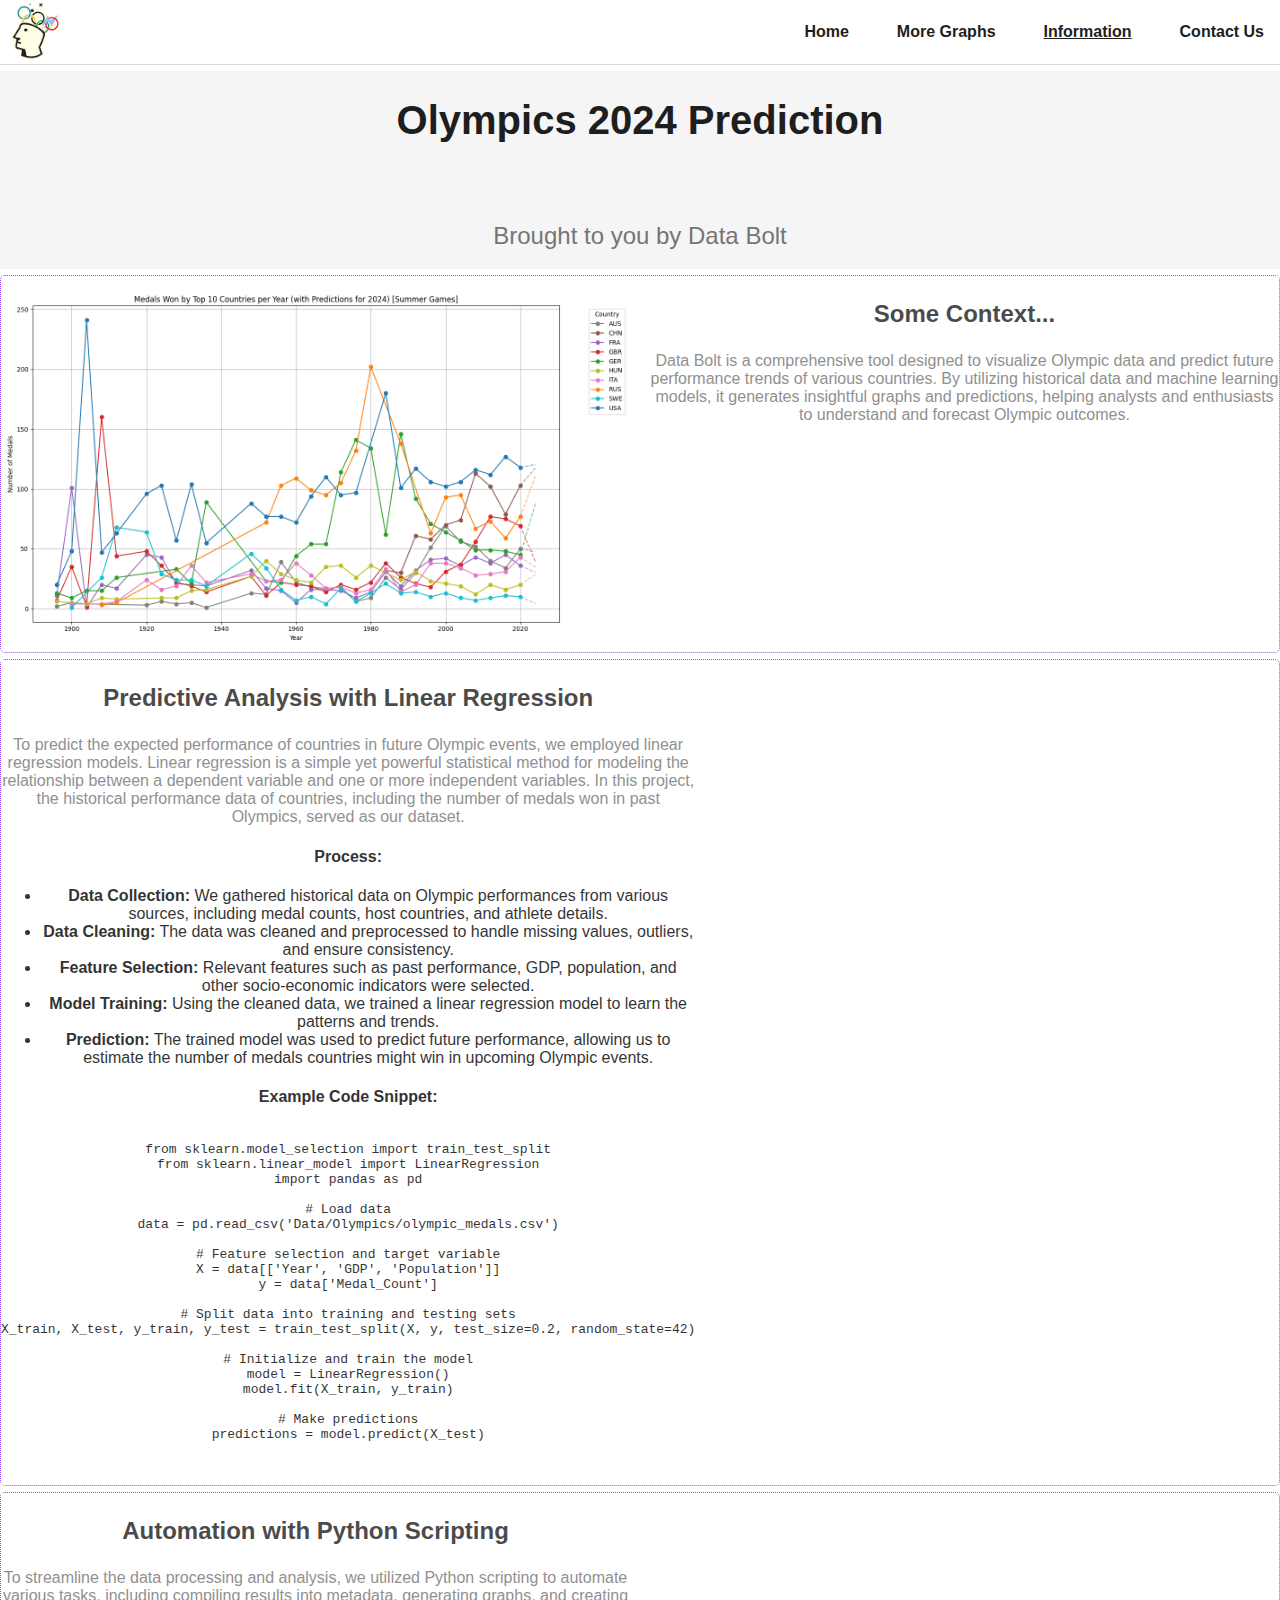
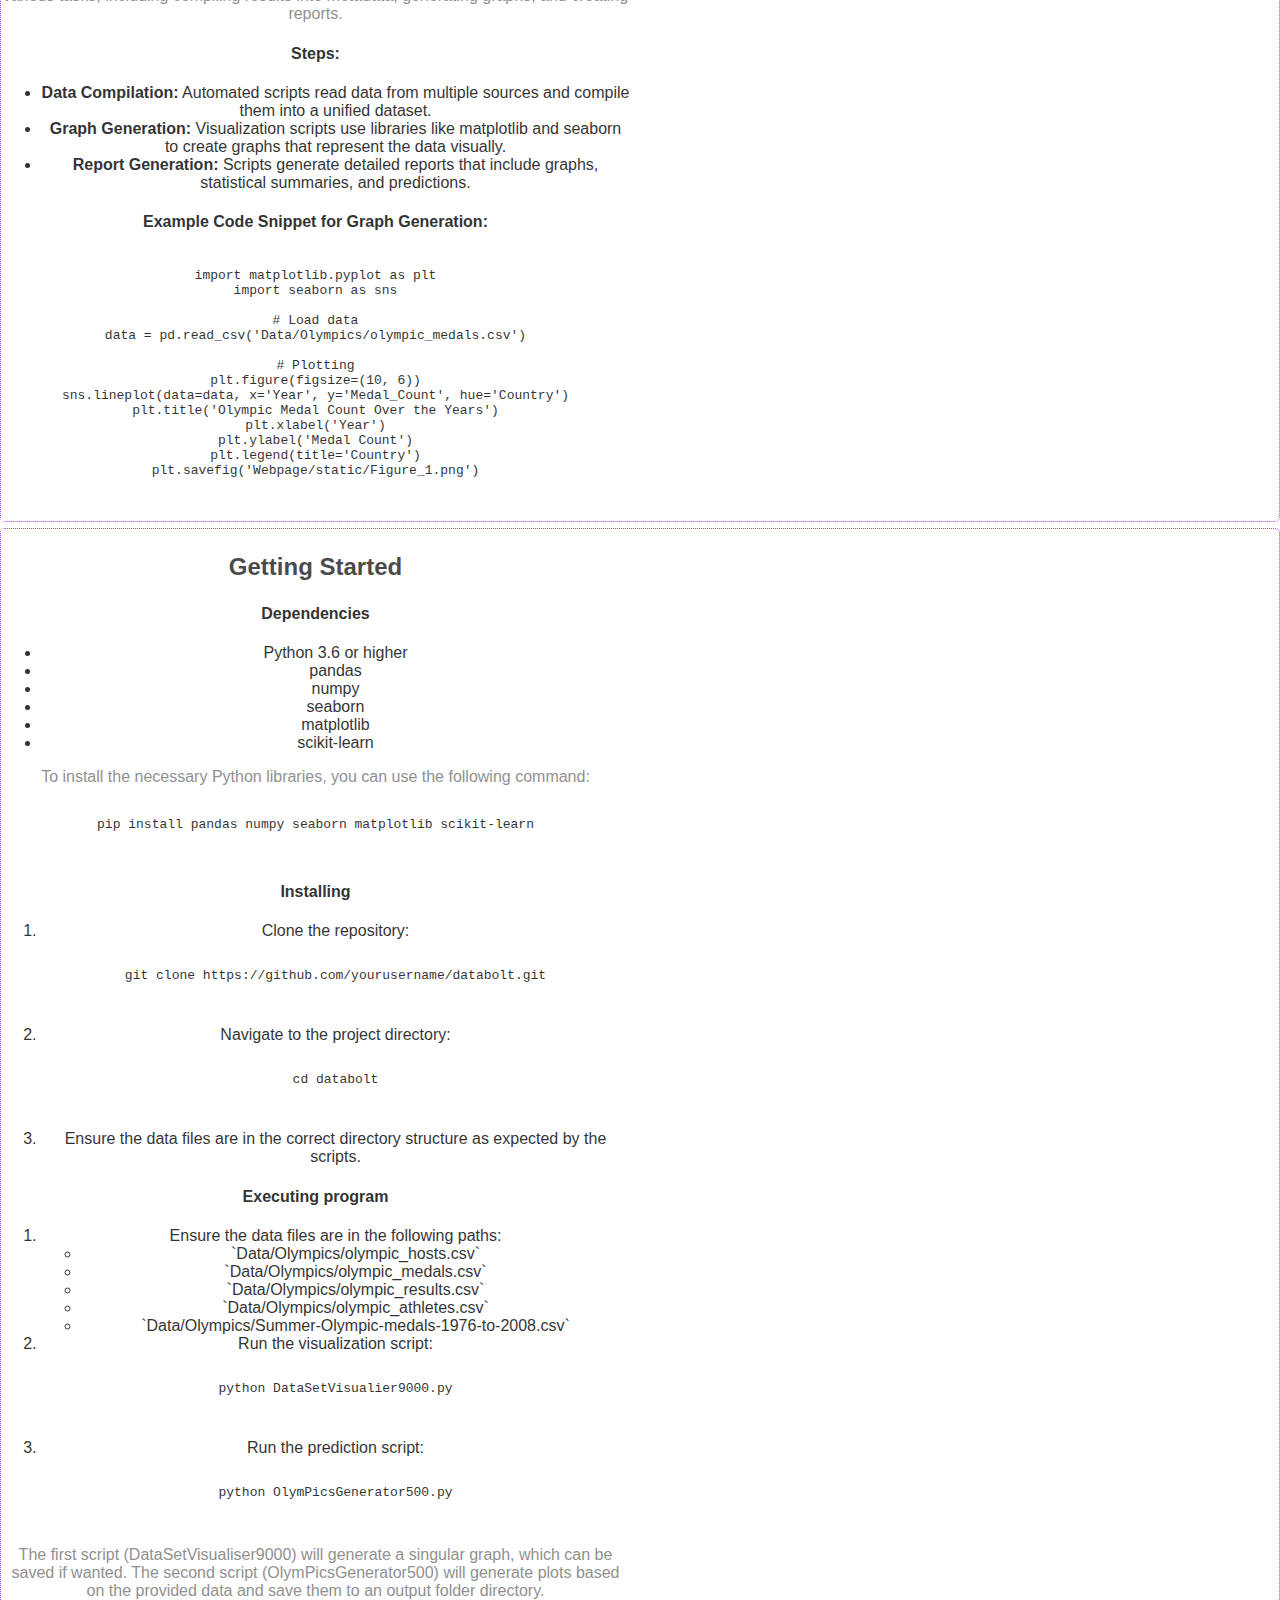
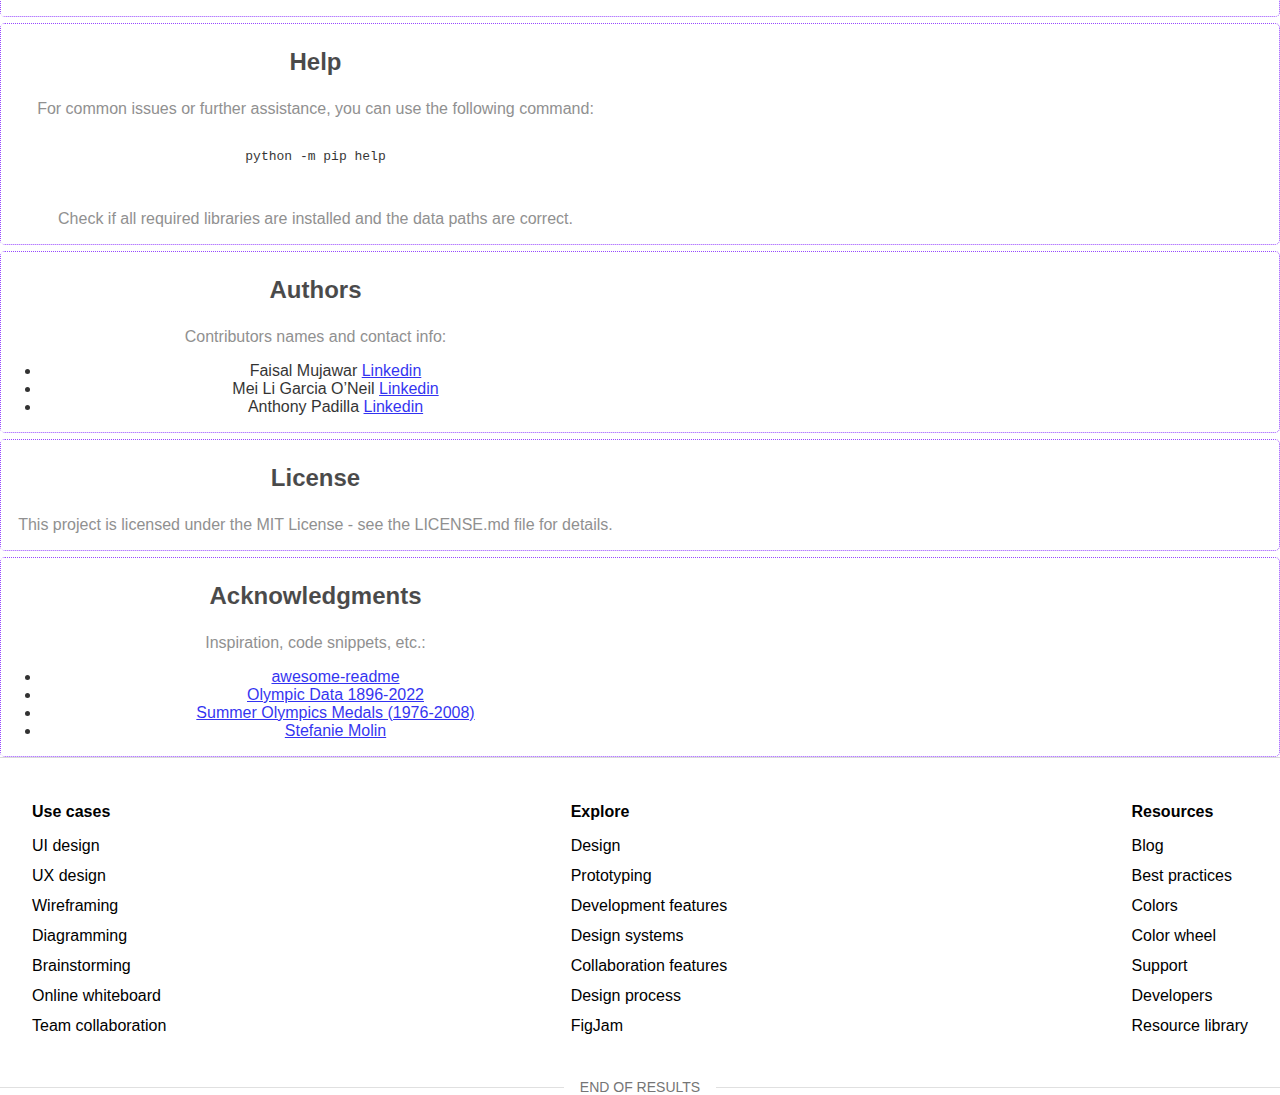
<file: wp/information.html>
<!DOCTYPE html>
<html lang="en">

<head>
    <meta charset="UTF-8">
    <meta name="viewport" content="width=device-width, initial-scale=1.0">
    <meta http-equiv="X-UA-Compatible" content="ie=edge">
    <title>Data Bolts - Codedex Hackathon 2024</title>
    <link rel="stylesheet" type="text/css" href="styles/style.css">
</head>

<body>
    <div class="container">
        <header class="header">
            <div class="logo">
                <a href="index.html">
                    <img src="images/logo.png" alt="Data Bolt Logo">
                </a>
            </div>
            <nav class="navbar">
                <ul>
                    <li><a href="index.html">Home</a></li>
                    <li><a href="graphs.html">More Graphs</a></li>
                    <li><a href="information.html"><u>Information</u></a></li>
                    <li><a href="contact.html">Contact Us</a></li>
                </ul>
            </nav>
        </header>

        <div class="intro">
            <h1>Olympics 2024 Prediction</h1>
            <h2>Brought to you by Data Bolt</h2>
        </div>

        <div class="content-section">
            <div class="content-section-one">
                <img src="images/graphs/Figure_1.png" alt="Olympics Image">
            </div>
            <div class="content-section-two">
                <div class="text-content">
                    <h3>Some Context...</h3>
                    <p>Data Bolt is a comprehensive tool designed to visualize Olympic data and predict future performance trends of various countries. By utilizing historical data and machine learning models, it generates insightful graphs and predictions, helping analysts and enthusiasts to understand and forecast Olympic outcomes.</p>
                </div>
            </div>
        </div>

        <div class="content-section">
            <div class="text-content">
                <h3>Predictive Analysis with Linear Regression</h3>
                <p>To predict the expected performance of countries in future Olympic events, we employed linear regression models. Linear regression is a simple yet powerful statistical method for modeling the relationship between a dependent variable and one or more independent variables. In this project, the historical performance data of countries, including the number of medals won in past Olympics, served as our dataset.</p>
                
                <h4>Process:</h4>
                <ul>
                    <li><b>Data Collection:</b> We gathered historical data on Olympic performances from various sources, including medal counts, host countries, and athlete details.</li>
                    <li><b>Data Cleaning:</b> The data was cleaned and preprocessed to handle missing values, outliers, and ensure consistency.</li>
                    <li><b>Feature Selection:</b> Relevant features such as past performance, GDP, population, and other socio-economic indicators were selected.</li>
                    <li><b>Model Training:</b> Using the cleaned data, we trained a linear regression model to learn the patterns and trends.</li>
                    <li><b>Prediction:</b> The trained model was used to predict future performance, allowing us to estimate the number of medals countries might win in upcoming Olympic events.</li>
                </ul>

                <h4>Example Code Snippet:</h4>
                <pre>
<code>
from sklearn.model_selection import train_test_split
from sklearn.linear_model import LinearRegression
import pandas as pd

# Load data
data = pd.read_csv('Data/Olympics/olympic_medals.csv')

# Feature selection and target variable
X = data[['Year', 'GDP', 'Population']]
y = data['Medal_Count']

# Split data into training and testing sets
X_train, X_test, y_train, y_test = train_test_split(X, y, test_size=0.2, random_state=42)

# Initialize and train the model
model = LinearRegression()
model.fit(X_train, y_train)

# Make predictions
predictions = model.predict(X_test)
</code>
                </pre>
            </div>
        </div>

        <div class="content-section">
            <div class="text-content">
                <h3>Automation with Python Scripting</h3>
                <p>To streamline the data processing and analysis, we utilized Python scripting to automate various tasks, including compiling results into metadata, generating graphs, and creating reports.</p>

                <h4>Steps:</h4>
                <ul>
                    <li><b>Data Compilation:</b> Automated scripts read data from multiple sources and compile them into a unified dataset.</li>
                    <li><b>Graph Generation:</b> Visualization scripts use libraries like matplotlib and seaborn to create graphs that represent the data visually.</li>
                    <li><b>Report Generation:</b> Scripts generate detailed reports that include graphs, statistical summaries, and predictions.</li>
                </ul>

                <h4>Example Code Snippet for Graph Generation:</h4>
                <pre>
<code>
import matplotlib.pyplot as plt
import seaborn as sns

# Load data
data = pd.read_csv('Data/Olympics/olympic_medals.csv')

# Plotting
plt.figure(figsize=(10, 6))
sns.lineplot(data=data, x='Year', y='Medal_Count', hue='Country')
plt.title('Olympic Medal Count Over the Years')
plt.xlabel('Year')
plt.ylabel('Medal Count')
plt.legend(title='Country')
plt.savefig('Webpage/static/Figure_1.png')
</code>
                </pre>
            </div>
        </div>

        <div class="content-section">
            <div class="text-content">
                <h3>Getting Started</h3>
                <h4>Dependencies</h4>
                <ul>
                    <li>Python 3.6 or higher</li>
                    <li>pandas</li>
                    <li>numpy</li>
                    <li>seaborn</li>
                    <li>matplotlib</li>
                    <li>scikit-learn</li>
                </ul>
                <p>To install the necessary Python libraries, you can use the following command:</p>
                <pre>
<code>
pip install pandas numpy seaborn matplotlib scikit-learn
</code>
                </pre>

                <h4>Installing</h4>
                <ol>
                    <li>Clone the repository:
                        <pre>
<code>
git clone https://github.com/yourusername/databolt.git
</code>
                        </pre>
                    </li>
                    <li>Navigate to the project directory:
                        <pre>
<code>
cd databolt
</code>
                        </pre>
                    </li>
                    <li>Ensure the data files are in the correct directory structure as expected by the scripts.</li>
                </ol>

                <h4>Executing program</h4>
                <ol>
                    <li>Ensure the data files are in the following paths:
                        <ul>
                            <li>`Data/Olympics/olympic_hosts.csv`</li>
                            <li>`Data/Olympics/olympic_medals.csv`</li>
                            <li>`Data/Olympics/olympic_results.csv`</li>
                            <li>`Data/Olympics/olympic_athletes.csv`</li>
                            <li>`Data/Olympics/Summer-Olympic-medals-1976-to-2008.csv`</li>
                        </ul>
                    </li>
                    <li>Run the visualization script:
                        <pre>
<code>
python DataSetVisualier9000.py
</code>
                        </pre>
                    </li>
                    <li>Run the prediction script:
                        <pre>
<code>
python OlymPicsGenerator500.py
</code>
                        </pre>
                    </li>
                </ol>
                <p>The first script (DataSetVisualiser9000) will generate a singular graph, which can be saved if wanted. The second script (OlymPicsGenerator500) will generate plots based on the provided data and save them to an output folder directory.</p>
            </div>
        </div>

        <div class="content-section">
            <div class="text-content">
                <h3>Help</h3>
                <p>For common issues or further assistance, you can use the following command:</p>
                <pre>
<code>
python -m pip help
</code>
                </pre>
                <p>Check if all required libraries are installed and the data paths are correct.</p>
            </div>
        </div>

        <div class="content-section">
            <div class="text-content">
                <h3>Authors</h3>
                <p>Contributors names and contact info:</p>
                <ul>
                    <li>Faisal Mujawar <a href="https://www.linkedin.com/in/faisal-mujawar/">Linkedin</a></li>
                    <li>Mei Li Garcia O’Neil <a href="https://www.linkedin.com/in/mei-li-oneil-a17b57229/">Linkedin</a></li>
                    <li>Anthony Padilla <a href="https://www.linkedin.com/in/anthony-padilla-9401a0247/">Linkedin</a></li>
                </ul>
            </div>
        </div>

        
        <div class="content-section">
            <div class="text-content">
                <h3>License</h3>
                <p>This project is licensed under the MIT License - see the LICENSE.md file for details.</p>
            </div>
        </div>

        <div class="content-section">
            <div class="text-content">
                <h3>Acknowledgments</h3>
                <p>Inspiration, code snippets, etc.:</p>
                <ul>
                    <li><a href="https://github.com/matiassingers/awesome-readme">awesome-readme</a></li>
                    <li><a href="https://www.kaggle.com/datasets/piterfm/olympic-games-medals-19862018">Olympic Data 1896-2022</a></li>
                    <li><a href="https://www.kaggle.com/datasets/divyansh22/summer-olympics-medals">Summer Olympics Medals (1976-2008)</a></li>
                    <li><a href="https://github.com/stefmolin">Stefanie Molin</a></li>
                </ul>
            </div>
        </div>



        </div>
 

        <footer class="footer">
            <div class="footer-column">
                <h2>Use cases</h2>
                <ul>
                    <li>UI design</li>
                    <li>UX design</li>
                    <li>Wireframing</li>
                    <li>Diagramming</li>
                    <li>Brainstorming</li>
                    <li>Online whiteboard</li>
                    <li>Team collaboration</li>
                </ul>
            </div>
            <div class="footer-column">
                <h2>Explore</h2>
                <ul>
                    <li>Design</li>
                    <li>Prototyping</li>
                    <li>Development features</li>
                    <li>Design systems</li>
                    <li>Collaboration features</li>
                    <li>Design process</li>
                    <li>FigJam</li>
                </ul>
            </div>
            <div class="footer-column">
                <h2>Resources</h2>
                <ul>
                    <li>Blog</li>
                    <li>Best practices</li>
                    <li>Colors</li>
                    <li>Color wheel</li>
                    <li>Support</li>
                    <li>Developers</li>
                    <li>Resource library</li>
                </ul>
            </div>
        </footer>

        <div class="end-of-results">
            <div></div>
            <span>END OF RESULTS</span>
            <div></div>
        </div>
    </div>
</body>

</html>
</file>
<file: wp/styles/style.css>
body {
    font-family: Inter, sans-serif;
    margin: 0;
    padding: 0;
}

.container {
    width: 100%;
    margin: auto;
    background: white;
    display: flex;
    flex-direction: column;
    gap: 6px;
}

.header {
    width: 100%;
    border-bottom: 1px solid #D9D9D9;
    display: flex;
    align-items: center;
    justify-content: space-between;
}

.logo img {
    height: 60px;
    width: auto;
    padding-left: 20%;
}

.navbar ul {
    list-style: none;
    margin: 0;
    padding: 0;
    display: flex;
    gap: 16px;
}

.navbar ul li {
    display: inline;
}

.navbar ul li a {
    text-decoration: none;
    color: #1E1E1E;
    font-size: 1em;
    font-weight: 600;
    padding: 8px 16px;
    border-radius: 4px;
    transition: background-color 0.3s;
}

.navbar ul li a:hover {
    background-color: #E3E3E3;
}

.intro {
    width: 100%;
    background: #F5F5F5;
    display: flex;
    flex-direction: column;
    align-items: center;
    gap: 32px;
    text-align: center;
}

.intro h1 {
    color: #1E1E1E;
    font-size: 2.5em;
    font-weight: 700;
}

.intro h2 {
    color: #757575;
    font-size: 1.5em;
    font-weight: 400;
}

.content-section {
    border-radius: 5px;
    border: 1px dotted #9747FF;
    display: grid;
    grid-template-columns: 1fr 1fr;
    grid-gap: 20px;
    text-align: center;
}

@media (max-width: 800px) {
    .content-section {
        grid-template-columns: 1fr;
        position: relative;
    }
}

.content-section img {
    padding-top: 2%;
    text-align: center;
    max-width: 100%;
    height: auto;
}

.text-content {
    max-width: 100%;
    background: white;
    opacity: 0.8;
    display: inline-block;
    gap: 24px;
}

.inner {
    display: inline-block;
    gap: 20px;
    text-align: center;
    height: max-content;
    width: 50%;
}

.content-image {
    max-width: 100%;
    min-width: 600px;
}

.sub-content {
    flex-direction: column;
    display: inline-block;
    text-align: center;
}

.section-one {
    flex-direction: column;
    display: inline-block;
    text-align: center;
    width: 30%;
}

.section-two {
    flex-direction: column;
    display: inline-block;
    text-align: center;
    width: 30%;
}

.section-three {
    flex-direction: column;
    display: inline-block;
    text-align: center;
    width: 30%;
    padding-top: 1%;
}

.text-content.s1 {
    padding: 30px;
}

.text-content.s2 {
    padding: 30px;
}

.text-content.s3 {
    padding: 30px;
}

.text-content h3 {
    color: #1E1E1E;
    font-size: 1.5em;
    font-weight: 600;
}

.text-content p {
    color: #757575;
    font-size: 1em;
    font-weight: 400;
}

.parent-button {
    padding: 15px;
}

.button {
    padding: 12px;
    background: #E3E3E3;
    border-radius: 8px;
    border: 1px solid #767676;
    text-align: center;
    color: #1E1E1E;
    font-size: 1em;
    font-weight: 400;
    cursor: pointer;
    text-decoration: none;
}

.footer {
    background: white;
    padding: 32px;
    border-top: 1px solid #D9D9D9;
    display: flex;
    justify-content: space-between;
    gap: 16px;
}

.footer-column h2 {
    font-size: 16px;
    font-weight: 600;
    margin-bottom: 16px;
}

.footer-column ul {
    list-style: none;
    padding: 0;
    margin: 0;
}

.footer-column ul li {
    font-size: 16px;
    font-weight: 400;
    margin-bottom: 12px;
}

.end-of-results {
    width: 100%;
    display: flex;
    align-items: center;
    gap: 16px;
    color: #757575;
    font-size: 14px;
    font-weight: 400;
}

.end-of-results div {
    flex: 1;
    height: 1px;
    background: #E0E0E0;
}

@media (max-width: 768px) {
    .intro {
        padding: 80px 16px;
    }

    .intro h1 {
        font-size: 2em;
    }

    .intro h2 {
        font-size: 1.25em;
    }

    .content-section {
        padding: 10px;
        min-height: max-content;
    }

    .text-content {
        padding: 32px;
    }

    .footer {
        padding: 32px;
    }

    .footer h3 {
        font-size: 1.5em;
    }

    .footer p {
        font-size: 1em;
    }

    .button {
        font-size: 0.875em;
    }
}

@media (max-width: 480px) {
    .header {
        flex-direction: column;
        padding: 16px 0;
        gap: 8px;
    }

    .intro {
        padding: 40px 8px;
    }

    .intro h1 {
        font-size: 1.5em;
    }

    .intro h2 {
        font-size: 1em;
    }

    .text-content {
        padding: 16px;
    }

    .footer {
        padding: 16px;
    }

    .footer h3 {
        font-size: 1.25em;
    }

    .footer p {
        font-size: 0.875em;
    }

    .button {
        font-size: 0.75em;
    }
}
.dropdown-container {
    text-align: center;
    margin-bottom: 20px;
}

#dropdown {
    padding: 10px;
    font-size: 1em;
}
</file>
